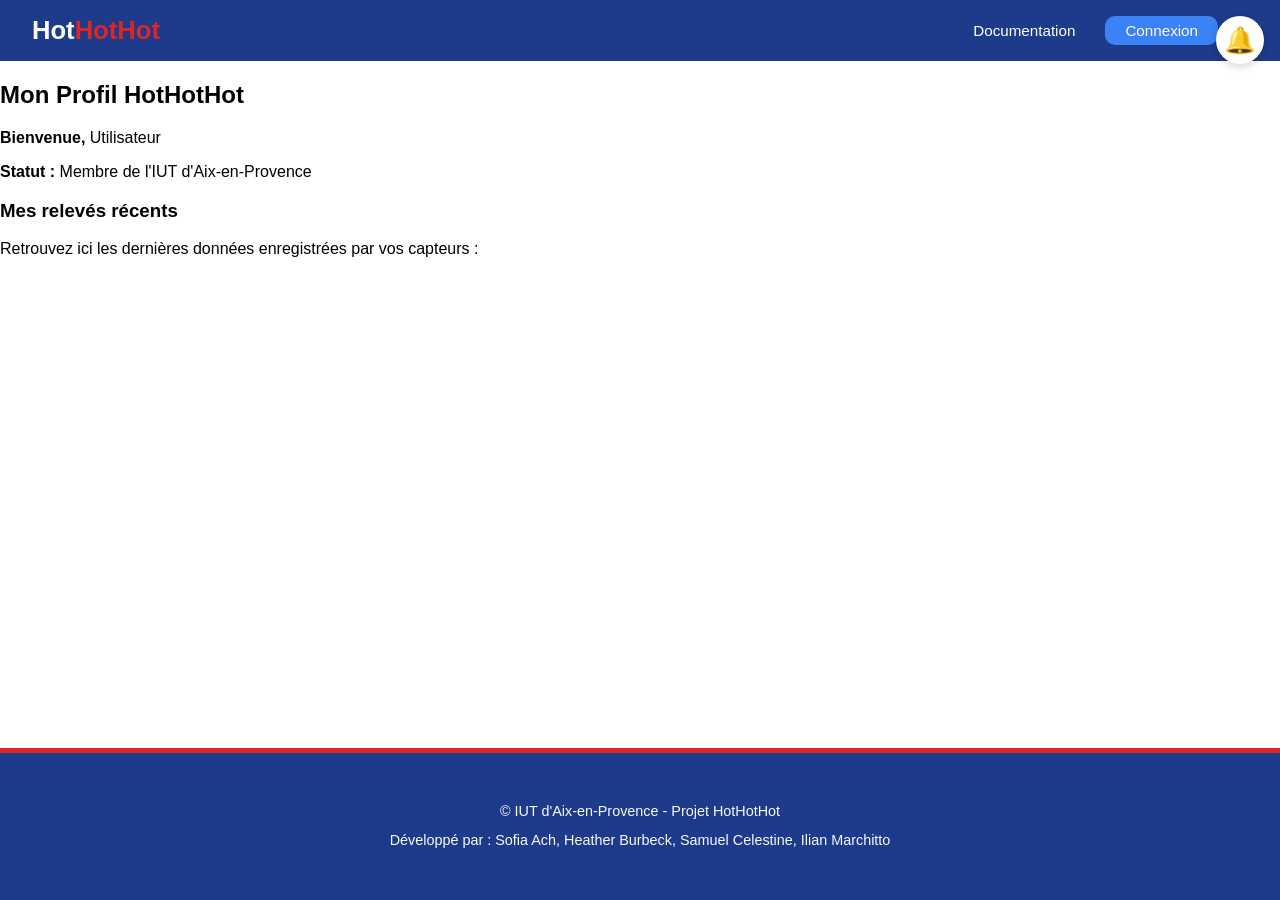
<file: src/views/compte.html>
<!DOCTYPE html>
<html lang="fr">

<head>
    <meta charset="UTF-8">
    <meta name="viewport" content="width=device-width, initial-scale=1.0">
    <link rel="stylesheet" href="../../assets/css/style.css">
    <link rel="stylesheet" href="../../assets/css/header.css">
    <link rel="stylesheet" href="../../assets/css/footer.css">
    <script defer type="module" src="../core/script.js"></script>
    <title>Mon compte - HotHotHot</title>
</head>

<body>
    <header id="main-header"></header>

    <main>
        <section class="profil-card">
            <h2>Mon Profil HotHotHot</h2>
            <div class="user-info">
                <p><strong>Bienvenue, </strong> <span id="user-display-name">Utilisateur</span></p>
                <p><strong>Statut :</strong> Membre de l'IUT d'Aix-en-Provence</p>
            </div>
        </section>

        <section class="historique-perso">
            <h3>Mes relevés récents</h3>
            <p>Retrouvez ici les dernières données enregistrées par vos capteurs :</p>
            <ul id="historique-compte" class="historique-liste">
            </ul>
        </section>
    </main>

    <footer id="main-footer"></footer>

    <script>
        // Récupération du nom stocké lors de la "connexion"
        const username = localStorage.getItem('username') || 'Utilisateur';
        document.getElementById('user-display-name').textContent = username;

        // Simulation d'un historique spécifique à l'utilisateur
        /*const historiqueCompte = document.getElementById('historique-compte');
        const fakeData = ["21.5°C (Salon)", "19.0°C (Chambre)", "24.0°C (SDB)"];

        fakeData.forEach(data => {
            const li = document.createElement('li');
            li.textContent = data;
            historiqueCompte.appendChild(li);
        });*/
    </script>
</body>

</html>
</file>
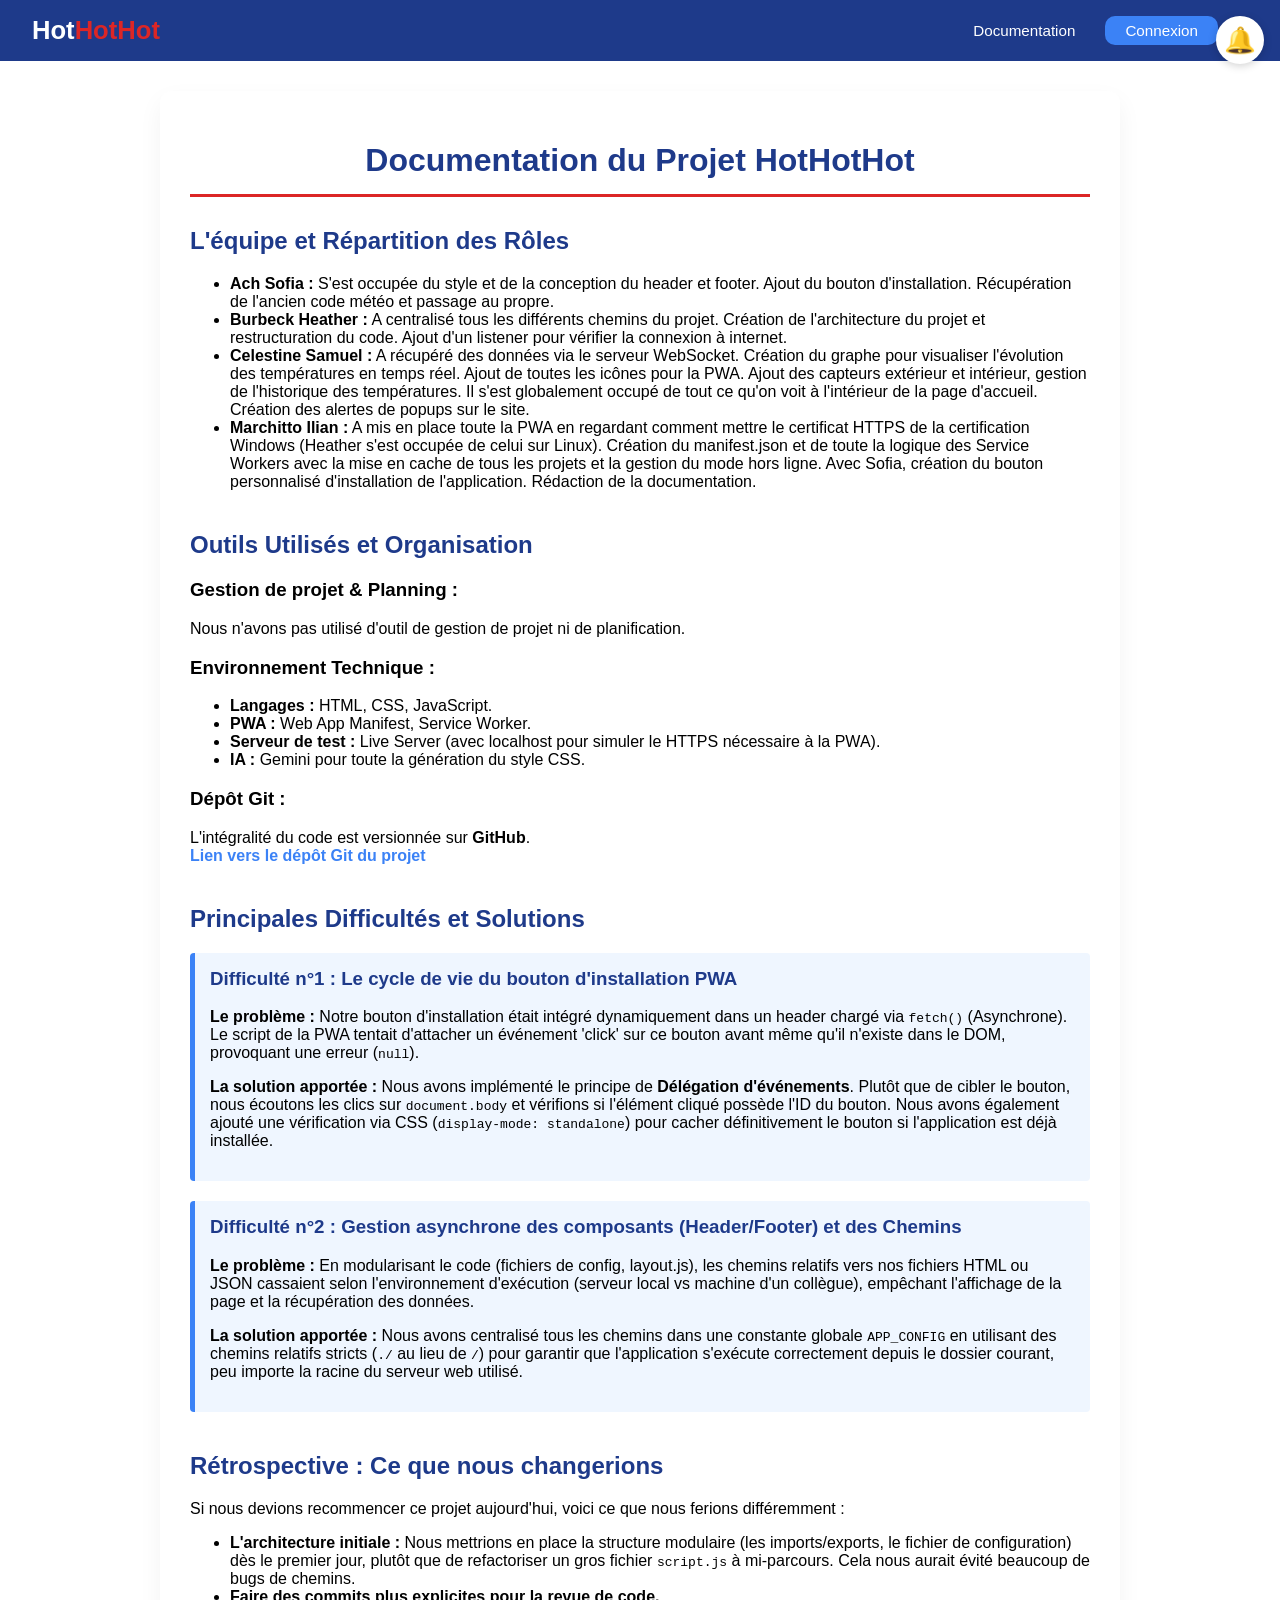
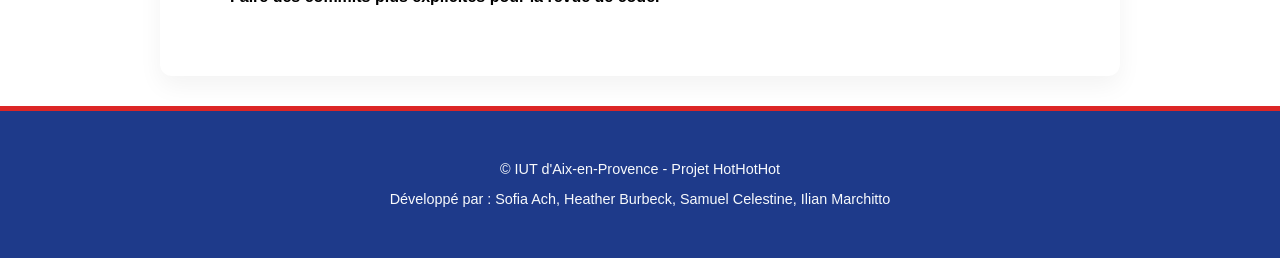
<file: src/views/documentation.html>
<!DOCTYPE html>
<html lang="fr">

<head>
    <meta charset="UTF-8">
    <meta name="viewport" content="width=device-width, initial-scale=1.0">
    <link rel="stylesheet" href="../../assets/css/style.css">
    <link rel="stylesheet" href="../../assets/css/header.css">
    <link rel="stylesheet" href="../../assets/css/footer.css">
    <link rel="stylesheet" href="../../assets/css/documentation.css">
    <script defer type="module" src="../core/script.js"></script>
    <title>Documentation</title>
</head>

<body>
    <header id="main-header"></header>

    <main class="doc-container">

        <h1 class="doc-main-title">
            Documentation du Projet HotHotHot
        </h1>

        <section class="doc-section">
            <h2 class="doc-section-title">L'équipe et Répartition des Rôles</h2>
            <ul>
                <li><strong>Ach Sofia :</strong> S'est occupée du style et de la conception du header et footer. Ajout
                    du bouton d'installation. Récupération de l'ancien code météo et passage au propre.</li>
                <li><strong>Burbeck Heather :</strong> A centralisé tous les différents chemins du projet. Création de
                    l'architecture du projet et restructuration du code. Ajout d'un listener pour vérifier la connexion
                    à internet.</li>
                <li><strong>Celestine Samuel :</strong> A récupéré des données via le serveur WebSocket. Création du
                    graphe pour visualiser l'évolution des températures en temps réel. Ajout de toutes les icônes pour
                    la PWA. Ajout des capteurs extérieur et intérieur, gestion de l'historique des températures. Il
                    s'est globalement occupé de tout ce qu'on voit à l'intérieur de la page d'accueil. Création des
                    alertes de popups sur le site.</li>
                <li><strong>Marchitto Ilian :</strong> A mis en place toute la PWA en regardant comment mettre le
                    certificat HTTPS de la certification Windows (Heather s'est occupée de celui sur Linux). Création du
                    manifest.json et de toute la logique des Service Workers avec la mise en cache de tous les projets
                    et la gestion du mode hors ligne. Avec Sofia, création du bouton personnalisé d'installation de
                    l'application. Rédaction de la documentation.</li>
            </ul>
        </section>

        <section class="doc-section">
            <h2 class="doc-section-title">Outils Utilisés et Organisation</h2>
            <h3><strong>Gestion de projet & Planning :</strong></h3>
            <p>Nous n'avons pas utilisé d'outil de gestion de projet ni de planification.</p>
            <h3><strong>Environnement Technique :</strong></h3>
            <ul>
                <li><strong>Langages :</strong> HTML, CSS, JavaScript.</li>
                <li><strong>PWA :</strong> Web App Manifest, Service Worker.</li>
                <li><strong>Serveur de test :</strong> Live Server (avec localhost pour simuler le HTTPS nécessaire à la
                    PWA).</li>
                <li><strong>IA :</strong> Gemini pour toute la génération du style CSS.</li>
            </ul>
            <h3><strong>Dépôt Git :</strong></h3>
            <p>L'intégralité du code est versionnée sur <strong>GitHub</strong>. <br>
                <a href="https://github.com/ilian-marchitto/HotHotHot.git" target="_blank" class="doc-link">Lien vers le
                    dépôt Git du projet</a>
            </p>
        </section>

        <section class="doc-section">
            <h2 class="doc-section-title">Principales Difficultés et Solutions</h2>

            <div class="doc-card">
                <h3 class="doc-subtitle">Difficulté n°1 : Le cycle de vie du bouton d'installation PWA</h3>
                <p><strong>Le problème :</strong> Notre bouton d'installation était intégré dynamiquement dans un header
                    chargé via <code>fetch()</code> (Asynchrone). Le script de la PWA tentait d'attacher un événement
                    'click' sur ce bouton avant même qu'il n'existe dans le DOM, provoquant une erreur
                    (<code>null</code>).</p>
                <p><strong>La solution apportée :</strong> Nous avons implémenté le principe de <strong>Délégation
                        d'événements</strong>. Plutôt que de cibler le bouton, nous écoutons les clics sur
                    <code>document.body</code> et vérifions si l'élément cliqué possède l'ID du bouton. Nous avons
                    également ajouté une vérification via CSS (<code>display-mode: standalone</code>) pour cacher
                    définitivement le bouton si l'application est déjà installée.</p>
            </div>

            <div class="doc-card">
                <h3 class="doc-subtitle">Difficulté n°2 : Gestion asynchrone des composants (Header/Footer) et des
                    Chemins</h3>
                <p><strong>Le problème :</strong> En modularisant le code (fichiers de config, layout.js), les chemins
                    relatifs vers nos fichiers HTML ou JSON cassaient selon l'environnement d'exécution (serveur local
                    vs machine d'un collègue), empêchant l'affichage de la page et la récupération des données.</p>
                <p><strong>La solution apportée :</strong> Nous avons centralisé tous les chemins dans une constante
                    globale <code>APP_CONFIG</code> en utilisant des chemins relatifs stricts (<code>./</code> au lieu
                    de <code>/</code>) pour garantir que l'application s'exécute correctement depuis le dossier courant,
                    peu importe la racine du serveur web utilisé.</p>
            </div>
        </section>

        <section class="doc-section">
            <h2 class="doc-section-title">Rétrospective : Ce que nous changerions</h2>
            <p>Si nous devions recommencer ce projet aujourd'hui, voici ce que nous ferions différemment :</p>
            <ul>
                <li><strong>L'architecture initiale :</strong> Nous mettrions en place la structure modulaire (les
                    imports/exports, le fichier de configuration) dès le premier jour, plutôt que de refactoriser un
                    gros fichier <code>script.js</code> à mi-parcours. Cela nous aurait évité beaucoup de bugs de
                    chemins.</li>
                <li><strong>Faire des commits plus explicites pour la revue de code.</strong></li>
            </ul>
        </section>

    </main>

    <footer id="main-footer"></footer>
</body>

</html>
</file>
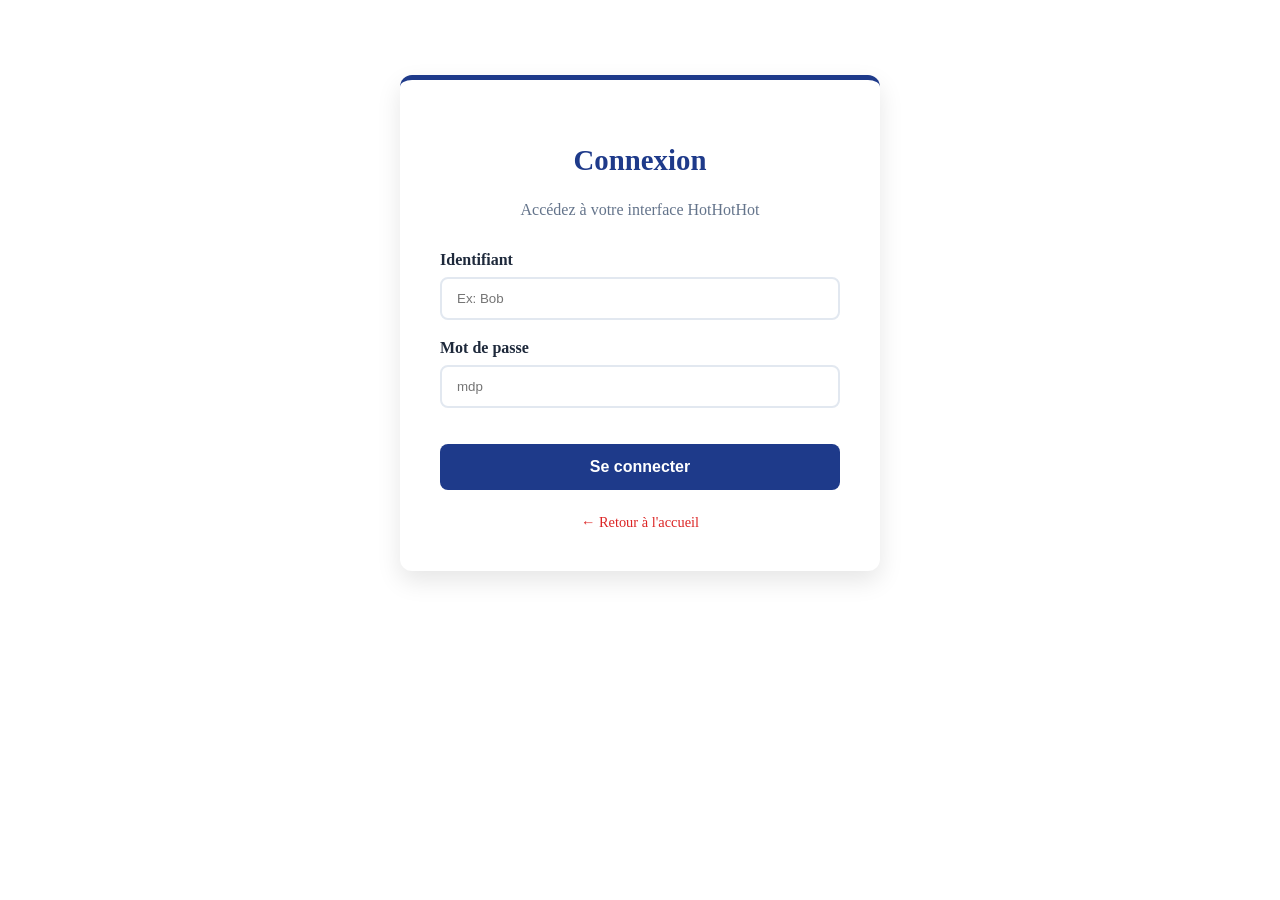
<file: src/views/login.html>
<!DOCTYPE html>
<html lang="fr">

<head>
    <meta charset="UTF-8">
    <link rel="stylesheet" href="../../assets/css/login.css">
    <title>Connexion - HotHotHot</title>
</head>

<body>
    <main class="login-container">
        <div class="login-card">
            <h2>Connexion</h2>
            <p>Accédez à votre interface HotHotHot</p>

            <form id="form-login">
                <div class="form-group">
                    <label for="username">Identifiant</label>
                    <input type="text" id="username" name="username" placeholder="Ex: Bob" required>
                </div>

                <div class="form-group">
                    <label for="password">Mot de passe</label>
                    <input type="password" id="password" name="password" placeholder="mdp" required>
                </div>

                <button type="submit" class="btn-submit">Se connecter</button>
            </form>

            <div class="login-footer">
                <a href="/index.html">← Retour à l'accueil</a>
            </div>
        </div>
    </main>

    <script>
        document.getElementById('form-login').addEventListener('submit', (e) => {
            e.preventDefault();
            // On stocke une info pour dire qu'on est connecté
            localStorage.setItem('estConnecte', 'true');
            window.location.href = '/index.html';
        });
    </script>
</body>

</html>
</file>
<file: assets/css/style.css>
body {
    font-family: 'Segoe UI', Tahoma, Geneva, Verdana, sans-serif;
    margin: 0;
    display: flex;
    flex-direction: column;
    min-height: 100vh;
    background-color: var(--light-bg);
    color: var(--text-dark);
}

h1 {
    text-align: center;
    color: #1e3a8a;
    margin-bottom: 30px;
}

/* --- NAVIGATION PAR ONGLETS --- */
[role="tablist"] {
    display: flex;
    justify-content: center;
    gap: 15px;
    margin-bottom: 0;
    border-bottom: 2px solid #1e3a8a;
}

[role="tab"] {
    padding: 12px 25px;
    border: none;
    background-color: #1e3a8a;
    color: #ffffff;
    cursor: pointer;
    border-radius: 8px 8px 0 0;
    transition: all 0.3s ease;
    font-weight: bold;
    opacity: 0.7;
}

[role="tab"][aria-selected="true"] {
    opacity: 1;
    background-color: #1e3a8a;
    border-top: 5px solid #dc2626;
    transform: translateY(-2px);
}

[role="tab"]:hover {
    opacity: 1;
}

/* --- PANNEAUX DE CONTENU --- */
section[role="tabpanel"] {
    background: white;
    padding: 30px;
    border-radius: 0 0 12px 12px;
    box-shadow: 0 10px 25px rgba(0,0,0,0.05);
    min-height: 300px;
}

/* --- CARTES CAPTEURS --- */
.capteur-card {
    border-width: 4px;
    border-style: solid;
    padding: 25px;
    margin: 20px 0;
    border-radius: 15px;
    transition: all 0.4s ease-in-out;
}

.bordure-bleue {
    border-color: #3b82f6;
    background-color: #eff6ff;
}
.bordure-verte {
    border-color: #10b981;
    background-color: #ecfdf5;
}
.bordure-orange {
    border-color: #f59e0b;
    background-color: #fffbeb;
}
.bordure-rouge {
    border-color: #ef4444;
    background-color: #fef2f2;
}

/* --- CORRECTION BUG HIDDEN VS DISPLAY --- */
[hidden] {
    display: none !important;
}

/* --- ALERTES ET NOTIFICATIONS --- */
[role="alert"]:not([hidden]) {
    display: block;
    margin-top: 20px;
    padding: 15px;
    background-color: #ffffff;
    border-left: 6px solid #dc2626;
    font-weight: bold;
    color: #b91c1c;
    box-shadow: 0 2px 10px rgba(220, 38, 38, 0.1);
    border-radius: 0 8px 8px 0;
}

/* --- HISTORIQUE --- */
#historique {
    list-style: none;
    padding: 0;
}

#historique li {
    padding: 12px;
    border-bottom: 1px solid #edf2f7;
    display: flex;
    justify-content: space-between;
}

#historique li:last-child {
    border-bottom: none;
}

/* --- GRAPHE SYNTHESE --- */
#section-graphe {
    margin: 0 0 1.5rem 0;
    padding: 1rem 1.5rem;
    background: #f8fafc;
    border-radius: 12px;
    border: 1px solid #e2e8f0;
}

#section-graphe h2 {
    font-size: 1.1rem;
    margin: 0 0 0.75rem 0;
    color: #1e3a8a;
}

#grapheSynthese {
    width: 100% !important;
    height: 260px !important;
}

/* --- RESPONSIVE --- */
@media (max-width: 768px) {
    body {
        padding: 10px;
    }

    [role="tablist"] {
        flex-direction: column;
        border-bottom: none;
    }

    [role="tab"] {
        border-radius: 8px;
        width: 100%;
        text-align: center;
    }

    [role="tab"][aria-selected="true"] {
        border-top: none;
        border-left: 5px solid #dc2626;
    }

    #grapheSynthese {
        height: 200px !important;
    }
}
</file>
<file: assets/css/header.css>
/* Retire les marges par défaut du navigateur */
html, body {
    margin: 0;
    padding: 0;
    width: 100%;
    overflow-x: hidden; /* Évite un scroll horizontal parasite */
}

/* Modifie ton style header existant */
header {
    background-color: #1e3a8a; /* Bleu profond */
    width: 100%; /* S'assure que le header prend tout l'espace */
    padding: 1rem 0; /* Garde du padding haut/bas mais pas sur les côtés ici */
    box-sizing: border-box; /* Pour que le padding ne dépasse pas des 100% */
}

header nav {
    display: flex;
    justify-content: space-between;
    align-items: center;
    /* Ajuste ces valeurs selon tes besoins */
    padding: 0 2rem; /* Décale le logo et les boutons des bords de l'écran */
    max-width: 100%; /* Enlève la limite de 1200px si tu veux que ça touche les bords */
}

/* Style du Logo */
header .logo {
    font-size: 1.6rem;
    font-weight: 800;
    text-decoration: none;
    color: #ffffff; /* Le premier "Hot" est blanc */
}

header .logo .hot-red {
    color: #dc2626; /* La couleur rouge brique/marron de ton image */
}

/* Liens de navigation */
header .nav-links {
    list-style: none;
    display: flex;
    gap: 30px;
    margin: 0;
    padding: 0;
    align-items: center;
}

header .nav-links a {
    color: #ffffff;
    text-decoration: none;
    font-weight: 500;
    font-size: 0.95rem;
}

/* Bouton Déconnexion (Exactement comme l'image) */
header .btn-logout {
    background-color: #dc2626; /* Rouge plus sombre et terreux */
    color: #ffffff !important;
    padding: 6px 20px;
    border-radius: 10px; /* Coins plus arrondis comme sur l'image */
    font-weight: 500;
    text-decoration: none;
    transition: background 0.3s ease;
}

header .btn-logout:hover {
    background-color: #8a3127;
}

/* Bouton Connexion (si affiché) */
.btn-login {
    background-color: #3b82f6;
    color: white !important;
    padding: 6px 20px;
    border-radius: 10px;
    text-decoration: none;
    font-weight: 500;
}

/* Style du bouton Installer */
#btn-install {
    background-color: #83e2ff; /* Fond blanc comme sur ton image */
    color: #1e3a8a;           /* Texte bleu marine pour le rappel */
    border: 2px solid #83e2ff; /* Bordure cyan flash */
    padding: 6px 15px;
    border-radius: 5px;
    font-weight: bold;
    cursor: pointer;
    display: none;
    align-items: center;
    gap: 8px;
    transition: all 0.3s ease;
    
    /* On lance l'animation de pulsation */
    animation: pulse-cyan 2s infinite;
}

/* Animation de pulsation lumineuse */
@keyframes pulse-cyan {
    0% {
        box-shadow: 0 0 0 0 #dc2626;
    }
    70% {
        /* Crée un halo lumineux qui s'étend */
        box-shadow: 0 0 0 10px #cbc1c100;
    }
    100% {
        box-shadow: 0 0 0 0 #3cc5dd00;
    }
}

/* Effet au survol */
#btn-install:hover {
    background-color: #8bdaff;
    color: #ffffff;
    transform: scale(1.05); /* Grossit légèrement */
}
</file>
<file: assets/css/footer.css>
/* --- Style du Footer --- */
footer {
    background-color: #1e3a8a; /* Rappel du bleu du header */
    color: #f8fafc;
    padding: 40px 20px;
    margin-top: auto; /* Pousse vers le bas si le contenu est court */
    border-top: 5px solid #dc2626; /* Ligne rouge de séparation */
}

footer .footer-content {
    max-width: 1200px;
    margin: 0 auto;
    text-align: center;
}

footer p {
    margin: 8px 0;
    font-size: 0.9rem;
    line-height: 1.5;
}

footer .copyright {
    font-weight: bold;
    color: #ffffff;
    margin-bottom: 15px;
    display: block;
}

footer .team-members {
    font-style: italic;
    color: #cbd5e1; /* Gris bleuté pour les noms */
}

footer .team-members::before {
    content: "🛠️ ";
}
</file>
<file: assets/css/documentation.css>
/* --- STYLES DE LA PAGE DOCUMENTATION --- */

.doc-container {
    padding: 30px;
    max-width: 900px;
    margin: 30px auto;
    background: white;
    border-radius: 12px;
    box-shadow: 0 10px 25px rgba(0, 0, 0, 0.05);
}

.doc-main-title {
    color: #1e3a8a;
    text-align: center;
    border-bottom: 3px solid #dc2626;
    padding-bottom: 15px;
    margin-bottom: 30px;
}

.doc-section {
    margin-bottom: 40px;
}

.doc-section-title {
    color: #1e3a8a;
}

.doc-subtitle {
    color: #1e3a8a;
    margin-top: 0;
}

.doc-link {
    color: #3b82f6;
    font-weight: bold;
    text-decoration: none;
}

.doc-link:hover {
    text-decoration: underline;
}

.doc-card {
    background-color: #eff6ff;
    padding: 15px;
    border-left: 5px solid #3b82f6;
    margin-bottom: 20px;
    border-radius: 4px;
}
</file>
<file: assets/css/login.css>
/* --- Style Spécifique Page de Connexion --- */
.login-container {
    display: flex;
    justify-content: center;
    align-items: center;
    min-height: 70vh; /* Centre le formulaire verticalement */
}

.login-card {
    background: #ffffff;
    padding: 2.5rem;
    border-radius: 12px;
    box-shadow: 0 10px 25px rgba(0, 0, 0, 0.1);
    width: 100%;
    max-width: 400px;
    border-top: 5px solid #1e3a8a; /* Rappel du bleu marine */
}

.login-card h2 {
    color: #1e3a8a;
    text-align: center;
    margin-bottom: 1.5rem;
    font-size: 1.8rem;
}

.login-card p {
    color: #64748b;
    text-align: center;
    margin-bottom: 2rem;
}

/* Style des champs de saisie */
.form-group {
    margin-bottom: 1.2rem;
}

.form-group label {
    display: block;
    margin-bottom: 0.5rem;
    color: #1e293b;
    font-weight: 600;
}

.form-group input {
    width: 100%;
    padding: 12px 15px;
    border: 2px solid #e2e8f0;
    border-radius: 8px;
    box-sizing: border-box; /* Évite que l'input dépasse */
    transition: border-color 0.3s ease;
}

.form-group input:focus {
    outline: none;
    border-color: #3b82f6; /* Bleu plus vif au focus */
}

/* Bouton de validation */
.btn-submit {
    width: 100%;
    background-color: #1e3a8a;
    color: white;
    padding: 14px;
    border: none;
    border-radius: 8px;
    font-size: 1rem;
    font-weight: bold;
    cursor: pointer;
    transition: background-color 0.3s ease, transform 0.2s ease;
    margin-top: 1rem;
}

.btn-submit:hover {
    background-color: #2563eb;
    transform: translateY(-2px);
}

/* Lien de retour ou mot de passe oublié */
.login-footer {
    text-align: center;
    margin-top: 1.5rem;
    font-size: 0.9rem;
}

.login-footer a {
    color: #dc2626; /* Rappel du rouge */
    text-decoration: none;
    font-weight: 500;
}

.login-footer a:hover {
    text-decoration: underline;
}
</file>
